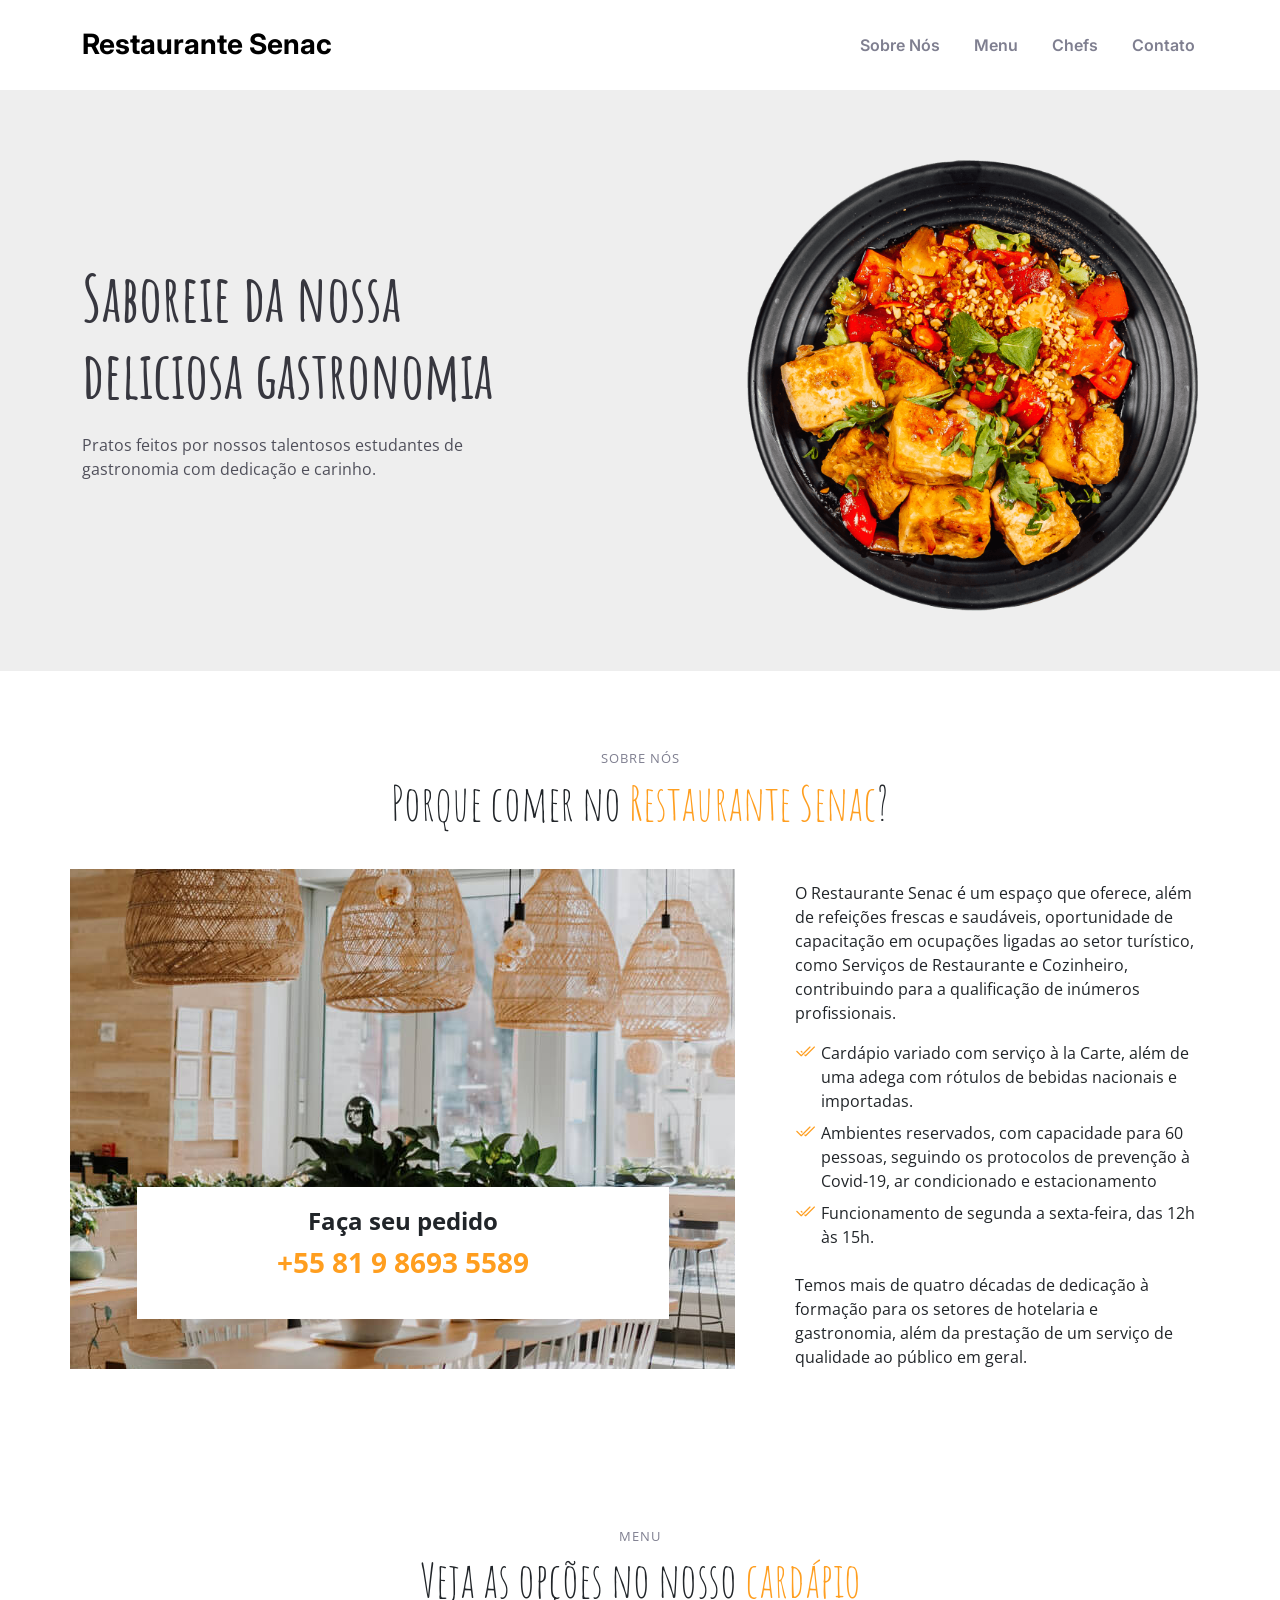
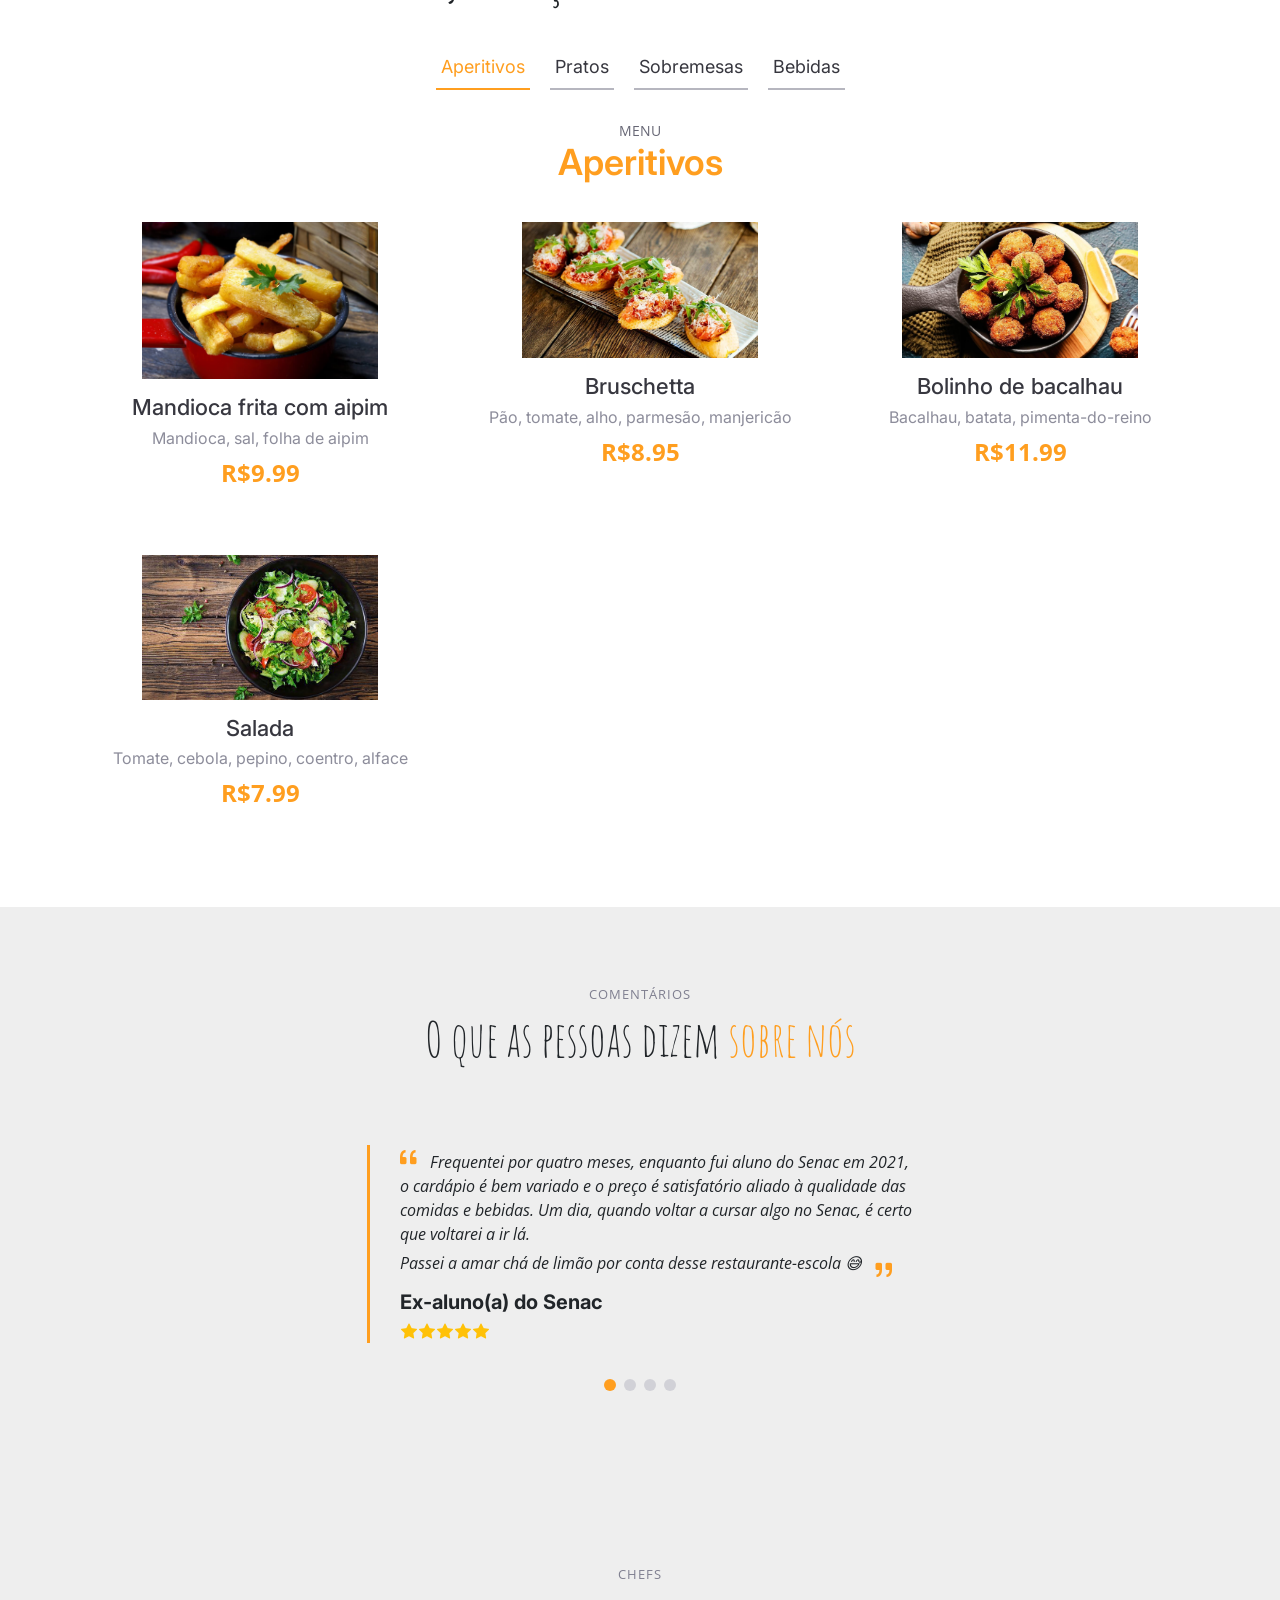
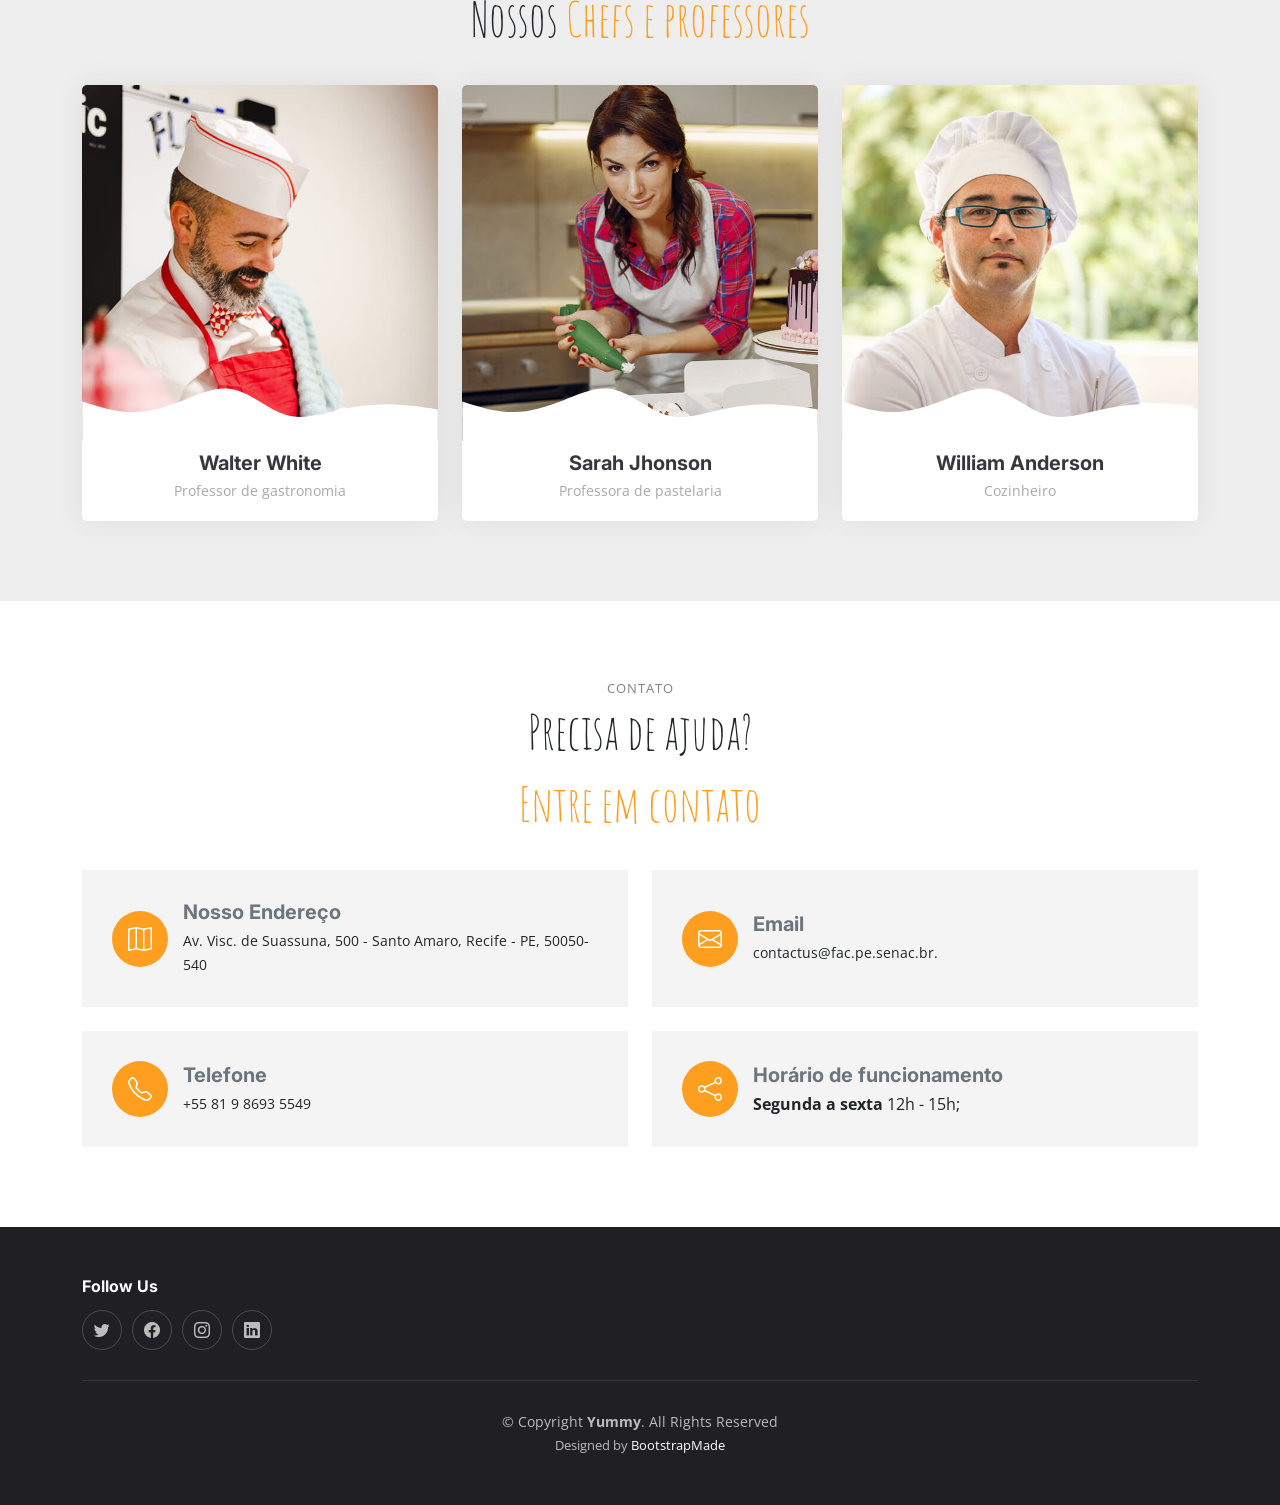
<file: index.html>
<!DOCTYPE html>
<html lang="pt-br">

<head>
  <meta charset="utf-8">
  <meta content="width=device-width, initial-scale=1.0" name="viewport">

  <title>Restaurante Senac</title>
  <meta content="" name="description">
  <meta content="" name="keywords">

  <!-- Favicons -->
  <link href="assets/img/favicon.png" rel="icon">
  <link href="assets/img/apple-touch-icon.png" rel="apple-touch-icon">

  <!-- Google Fonts -->
  <link rel="preconnect" href="https://fonts.googleapis.com">
  <link rel="preconnect" href="https://fonts.gstatic.com" crossorigin>
  <link href="https://fonts.googleapis.com/css2?family=Open+Sans:ital,wght@0,300;0,400;0,500;0,600;0,700;1,300;1,400;1,600;1,700&family=Amatic+SC:ital,wght@0,300;0,400;0,500;0,600;0,700;1,300;1,400;1,500;1,600;1,700&family=Inter:ital,wght@0,300;0,400;0,500;0,600;0,700;1,300;1,400;1,500;1,600;1,700&display=swap" rel="stylesheet">

  <!-- Vendor CSS Files -->
  <link href="assets/vendor/bootstrap/css/bootstrap.min.css" rel="stylesheet">
  <link href="assets/vendor/bootstrap-icons/bootstrap-icons.css" rel="stylesheet">
  <link href="assets/vendor/aos/aos.css" rel="stylesheet">
  <link href="assets/vendor/glightbox/css/glightbox.min.css" rel="stylesheet">
  <link href="assets/vendor/swiper/swiper-bundle.min.css" rel="stylesheet">

  <!-- Template Main CSS File -->
  <link href="assets/css/main.css" rel="stylesheet">

  <!-- =======================================================
  * Template Name: Yummy - v1.3.0
  * Template URL: https://bootstrapmade.com/yummy-bootstrap-restaurant-website-template/
  * Author: BootstrapMade.com
  * License: https://bootstrapmade.com/license/
  ======================================================== -->
</head>

<body>

  <!-- ======= Header ======= -->
  <header id="header" class="header fixed-top d-flex align-items-center">
    <div class="container d-flex align-items-center justify-content-between">

      <a href="index.html" class="logo d-flex align-items-center me-auto me-lg-0">
        <!-- Uncomment the line below if you also wish to use an image logo -->
        <!-- <img src="assets/img/logo.png" alt=""> -->
        <h1>Restaurante Senac</h1>
      </a>

      <nav id="navbar" class="navbar">
        <ul>
          <li><a href="#about">Sobre Nós</a></li>
          <li><a href="#menu">Menu</a></li>
          <li><a href="#chefs">Chefs</a></li>
          <li><a href="#contact">Contato</a></li>
        </ul>
      </nav><!-- .navbar -->

      <i class="mobile-nav-toggle mobile-nav-show bi bi-list"></i>
      <i class="mobile-nav-toggle mobile-nav-hide d-none bi bi-x"></i>

    </div>
  </header><!-- End Header -->

  <!-- ======= Hero Section ======= -->
  <section id="hero" class="hero d-flex align-items-center section-bg">
    <div class="container">
      <div class="row justify-content-between gy-5">
        <div class="col-lg-5 order-2 order-lg-1 d-flex flex-column justify-content-center align-items-center align-items-lg-start text-center text-lg-start">
          <h2 data-aos="fade-up">Saboreie da nossa<br>deliciosa gastronomia</h2>
          <p data-aos="fade-up" data-aos-delay="100">Pratos feitos por nossos talentosos estudantes de gastronomia com dedicação e carinho.</p>
        </div>
        <div class="col-lg-5 order-1 order-lg-2 text-center text-lg-start">
          <img src="assets/img/hero-img.png" class="img-fluid" alt="" data-aos="zoom-out" data-aos-delay="300">
        </div>
      </div>
    </div>
  </section><!-- End Hero Section -->

  <main id="main">

    <!-- ======= About Section ======= -->
    <section id="about" class="about">
      <div class="container" data-aos="fade-up">

        <div class="section-header">
          <h2>Sobre Nós</h2>
          <p>Porque comer no <span>Restaurante Senac</span>?</p>
        </div>

        <div class="row gy-4">
          <div class="col-lg-7 position-relative about-img" style="background-image: url(assets/img/about.jpg) ;" data-aos="fade-up" data-aos-delay="150">
            <div class="call-us position-absolute">
              <h4>Faça seu pedido</h4>
              <p>+55 81 9 8693 5589</p>
            </div>
          </div>
          <div class="col-lg-5 d-flex align-items-end" data-aos="fade-up" data-aos-delay="300">
            <div class="content ps-0 ps-lg-5">
              <p>
                O Restaurante Senac é um espaço que oferece, além de refeições frescas e saudáveis, oportunidade de capacitação em ocupações ligadas ao setor turístico, como Serviços de Restaurante e Cozinheiro, contribuindo para a qualificação de inúmeros profissionais.
              </p>
              <ul>
                <li><i class="bi bi-check2-all"></i> Cardápio variado com serviço à la Carte, além de uma adega com rótulos de bebidas nacionais e importadas.
              </li>
                <li><i class="bi bi-check2-all"></i>  Ambientes reservados, com capacidade para 60 pessoas, seguindo os protocolos de prevenção à Covid-19, ar condicionado e estacionamento </li>
                <li><i class="bi bi-check2-all"></i> Funcionamento de segunda a sexta-feira, das 12h às 15h.</li>
              </ul>
              <p>
                Temos mais de quatro décadas de dedicação à formação para os setores de hotelaria e gastronomia, além da prestação de um serviço de qualidade ao público em geral.
              </p>
            </div>
          </div>
        </div>

      </div>
    </section><!-- End About Section -->


        </div>

      </div>
    </section><!-- End Stats Counter Section -->

    <!-- ======= Menu Section ======= -->
    <section id="menu" class="menu">
      <div class="container" data-aos="fade-up">

        <div class="section-header">
          <h2>Menu</h2>
          <p>Veja as opções no nosso <span>cardápio</span></p>
        </div>

        <ul class="nav nav-tabs d-flex justify-content-center" data-aos="fade-up" data-aos-delay="200">

          <li class="nav-item">
            <a class="nav-link active show" data-bs-toggle="tab" data-bs-target="#menu-starters">
              <h4>Aperitivos</h4>
            </a>
          </li><!-- End tab nav item -->

          <li class="nav-item">
            <a class="nav-link" data-bs-toggle="tab" data-bs-target="#menu-breakfast">
              <h4>Pratos</h4>
            </a><!-- End tab nav item -->

          <li class="nav-item">
            <a class="nav-link" data-bs-toggle="tab" data-bs-target="#menu-lunch">
              <h4>Sobremesas</h4>
            </a>
          </li><!-- End tab nav item -->

          <li class="nav-item">
            <a class="nav-link" data-bs-toggle="tab" data-bs-target="#menu-dinner">
              <h4>Bebidas</h4>
            </a>
          </li><!-- End tab nav item -->

        </ul>

        <div class="tab-content" data-aos="fade-up" data-aos-delay="300">

          <div class="tab-pane fade active show" id="menu-starters">

            <div class="tab-header text-center">
              <p>Menu</p>
              <h3>Aperitivos</h3>
            </div>

            <div class="row gy-5">

              <div class="col-lg-4 menu-item">
                <a href="assets/img/menu/menu-item-1.png" class="glightbox"><img src="assets/img/menu/mandioca frita.jpg" class="menu-img img-fluid" alt=""></a>
                <h4>Mandioca frita com aipim</h4>
                <p class="ingredients">
                  Mandioca, sal, folha de aipim
                </p>
                <p class="price">
                  R$9.99
                </p>
              </div><!-- Menu Item -->

              <div class="col-lg-4 menu-item">
                <a href="assets/img/menu/bruschetta.jpg" class="glightbox"><img src="assets/img/menu/bruschetta.jpg" class="menu-img img-fluid" alt=""></a>
                <h4>Bruschetta</h4>
                <p class="ingredients">
                  Pão, tomate, alho, parmesão, manjericão
                </p>
                <p class="price">
                  R$8.95
                </p>
              </div><!-- Menu Item -->

              <div class="col-lg-4 menu-item">
                <a href="assets/img/menu/bolinho-bacalhau.jpg" class="glightbox"><img src="assets/img/menu/bolinho-bacalhau.jpg" class="menu-img img-fluid" alt=""></a>
                <h4>Bolinho de bacalhau</h4>
                <p class="ingredients">
                  Bacalhau, batata, pimenta-do-reino
                </p>
                <p class="price">
                  R$11.99
                </p>
              </div>

              <div class="col-lg-4 menu-item">
                <a href="assets/img/menu/salada.jpg" class="glightbox"><img src="assets/img/menu/salada.jpg" class="menu-img img-fluid" alt=""></a>
                <h4>Salada</h4>
                <p class="ingredients">
                  Tomate, cebola, pepino, coentro, alface
                </p>
                <p class="price">
                  R$7.99
                </p>
              </div>

            </div>
          </div><!-- End aperitivos Menu Content -->

          <div class="tab-pane fade" id="menu-breakfast">

            <div class="tab-header text-center">
              <p>Menu</p>
              <h3>Pratos</h3>
            </div>

            <div class="row gy-5">

              <div class="col-lg-4 menu-item">
                <a href="assets/img/menu/lasanha.jpg" class="glightbox"><img src="assets/img/menu/lasanha.jpg" class="menu-img img-fluid" alt=""></a>
                <h4>Lasanha</h4>
                <p class="ingredients">
                  Massa, frango, molho de tomate, queijo, molho branco
                </p>
                <p class="price">
                  R$15.95
                </p>
              </div><!-- Menu Item -->

              <div class="col-lg-4 menu-item">
                <a href="assets/img/menu/stogonoff.jpg" class="glightbox"><img src="assets/img/menu/stogonoff.jpg" class="menu-img img-fluid" alt=""></a>
                <h4>Strogonoff</h4>
                <p class="ingredients">
                  Arroz, batata palha, frango
                </p>
                <p class="price">
                  R$14.50
                </p>
              </div><!-- Menu Item -->

              <div class="col-lg-4 menu-item">
                <a href="assets/img/menu/espaguete.jpg" class="glightbox"><img src="assets/img/menu/espaguete.jpg" class="menu-img img-fluid" alt=""></a>
                <h4>Espaguete</h4>
                <p class="ingredients">
                  Macarrão, carne moída bovina, molho de tomate, manjericão
                </p>
                <p class="price">
                  R$8.95
                </p>
              </div>
            </div>
          </div><!-- End Pratos Menu Content -->

          <div class="tab-pane fade" id="menu-lunch">

            <div class="tab-header text-center">
              <p>Menu</p>
              <h3>Sobremesas</h3>
            </div>

            <div class="row gy-5">

              <div class="col-lg-4 menu-item">
                <a href="assets/img/menu/bolo.jpg" class="glightbox"><img src="assets/img/menu/bolo.jpg" class="menu-img img-fluid" alt=""></a>
                <h4>Bolo de chocolate</h4>
                <p class="ingredients">
                  Trigo, ovos, chocolate
                </p>
                <p class="price">
                  R$7.00
                </p>
              </div><!-- Menu Item -->

              <div class="col-lg-4 menu-item">
                <a href="assets/img/menu/pudim.jpg" class="glightbox"><img src="assets/img/menu/pudim.jpg" class="menu-img img-fluid" alt=""></a>
                <h4>Pudim</h4>
                <p class="ingredients">
                  Leite, leite condensado, ovos, acúcar
                </p>
                <p class="price">
                  R$8.00
                </p>
              </div><!-- Menu Item -->

              <div class="col-lg-4 menu-item">
                <a href="assets/img/menu/torta.jpg" class="glightbox"><img src="assets/img/menu/torta.jpg" class="menu-img img-fluid" alt=""></a>
                <h4>Torta de limão</h4>
                <p class="ingredients">
                  Trigo. leite, ovos, limão
                </p>
                <p class="price">
                  R$8.00
                </p>
              </div>

            </div>
          </div><!-- End sobremesas Menu Content -->

          <div class="tab-pane fade" id="menu-dinner">

            <div class="tab-header text-center">
              <p>Menu</p>
              <h3>Bebidas</h3>
            </div>

            <div class="row gy-5">

              <div class="col-lg-4 menu-item">
                <a href="assets/img/menu/cafe.jpg" class="glightbox"><img src="assets/img/menu/cafe.jpg" class="menu-img img-fluid" alt=""></a>
                <h4>Café</h4>
                <p class="ingredients">
                  Com ou sem leite
                </p>
                <p class="price">
                  R$3.00
                </p>
              </div><!-- Menu Item -->

              <div class="col-lg-4 menu-item">
                <a href="assets/img/menu/cha.jpg" class="glightbox"><img src="assets/img/menu/cha.jpg" class="menu-img img-fluid" alt=""></a>
                <h4>Chá</h4>
                <p class="ingredients">
                  Camomila, maçã e canela, hibisco e laranja
                </p>
                <p class="price">
                  R$3.00
                </p>
              </div><!-- Menu Item -->

              <div class="col-lg-4 menu-item">
                <a href="assets/img/menu/suco.jpg" class="glightbox"><img src="assets/img/menu/suco.jpg" class="menu-img img-fluid" alt=""></a>
                <h4>Suco</h4>
                <p class="ingredients">
                  Frutas diversas
                </p>
                <p class="price">
                  R$3.00
                </p>
              </div><!-- Menu Item -->

              <div class="col-lg-4 menu-item">
                <a href="assets/img/menu/refri.jpg" class="glightbox"><img src="assets/img/menu/refri.jpg" class="menu-img img-fluid" alt=""></a>
                <h4>Refrigerantes</h4>
                <p class="ingredients">
                  Marcas e sabores diversos
                </p>
                <p class="price">
                  R$4.00
                </p>
              </div><!-- Menu Item -->
            </div>
          </div><!-- End bebidas Menu Content -->

        </div>

      </div>
    </section><!-- End Menu Section -->

    <!-- ======= Testimonials Section ======= -->
    <section id="testimonials" class="testimonials section-bg">
      <div class="container" data-aos="fade-up">

        <div class="section-header">
          <h2>Comentários</h2>
          <p>O que as pessoas dizem <span>sobre nós</span></p>
        </div>

        <div class="slides-1 swiper" data-aos="fade-up" data-aos-delay="100">
          <div class="swiper-wrapper">

            <div class="swiper-slide">
              <div class="testimonial-item">
                <div class="row gy-4 justify-content-center">
                  <div class="col-lg-6">
                    <div class="testimonial-content">
                      <p>
                        <i class="bi bi-quote quote-icon-left"></i>
                        Frequentei por quatro meses, enquanto fui aluno do Senac em 2021, o cardápio é bem variado e o preço é satisfatório aliado à qualidade das comidas e bebidas. Um dia, quando voltar a cursar algo no Senac, é certo que voltarei a ir lá.
                        <br>
                        Passei a amar chá de limão por conta desse restaurante-escola 😅
                        <i class="bi bi-quote quote-icon-right"></i>
                      </p>
                      <h3>Ex-aluno(a) do Senac</h3>
                      <div class="stars">
                        <i class="bi bi-star-fill"></i><i class="bi bi-star-fill"></i><i class="bi bi-star-fill"></i><i class="bi bi-star-fill"></i><i class="bi bi-star-fill"></i>
                      </div>
                    </div>
                  </div>
                </div>
              </div>
            </div><!-- End testimonial item -->

            <div class="swiper-slide">
              <div class="testimonial-item">
                <div class="row gy-4 justify-content-center">
                  <div class="col-lg-6">
                    <div class="testimonial-content">
                      <p>
                        <i class="bi bi-quote quote-icon-left"></i>
                        Você pode ir somente pela qualidade da comida (e ficará emocionado em ver jovens aprendendo uma profissão) ou pode ir para ajudar os estudantes (e se deliciar com a qualidade da comida). Ou seja, vá!!! 
                        <i class="bi bi-quote quote-icon-right"></i>
                      </p>
                      <h3>Morador(a) da localidade</h3>
                      <div class="stars">
                        <i class="bi bi-star-fill"></i><i class="bi bi-star-fill"></i><i class="bi bi-star-fill"></i><i class="bi bi-star-fill"></i><i class="bi bi-star-fill"></i>
                      </div>
                    </div>
                  </div>
                </div>
              </div>
            </div><!-- End testimonial item -->

            <div class="swiper-slide">
              <div class="testimonial-item">
                <div class="row gy-4 justify-content-center">
                  <div class="col-lg-6">
                    <div class="testimonial-content">
                      <p>
                        <i class="bi bi-quote quote-icon-left"></i>
                        Visitar o Restaurante Escola é uma forma de incentivo aos estudantes. Senac é bem localizado, organizado e higienizado. Atendimento excelente por ser rápido e contar com colaboradores bastante atenciosos e simpáticos.
                        <i class="bi bi-quote quote-icon-right"></i>
                      </p>
                      <h3>Outro(a) morador(a) da localidade</h3>
                      <div class="stars">
                        <i class="bi bi-star-fill"></i><i class="bi bi-star-fill"></i><i class="bi bi-star-fill"></i><i class="bi bi-star-fill"></i><i class="bi bi-star-fill"></i>
                      </div>
                    </div>
                  </div>
                </div>
              </div>
            </div><!-- End testimonial item -->

            <div class="swiper-slide">
              <div class="testimonial-item">
                <div class="row gy-4 justify-content-center">
                  <div class="col-lg-6">
                    <div class="testimonial-content">
                      <p>
                        <i class="bi bi-quote quote-icon-left"></i>
                        Verdadeiro Paraíso dos sabores, ambiente requintado e de um execelente atendimento,os aprendizes aqui se tornam mestres,os chefs professores possuem  um jornada  tanto acadêmico quanto mercadológica.
                        <i class="bi bi-quote quote-icon-right"></i>
                      </p>
                      <h3>Membro do copo docente do Senac</h3>
                      <div class="stars">
                        <i class="bi bi-star-fill"></i><i class="bi bi-star-fill"></i><i class="bi bi-star-fill"></i><i class="bi bi-star-fill"></i><i class="bi bi-star-fill"></i>
                      </div>
                    </div>
                  </div>
                </div>
              </div>
            </div><!-- End comentários item -->

          </div>
          <div class="swiper-pagination"></div>
        </div>

      </div>
    </section><!-- End Testimonials Section -->

    
    <!-- ======= Chefs Section ======= -->
    <section id="chefs" class="chefs section-bg">
      <div class="container" data-aos="fade-up">

        <div class="section-header">
          <h2>Chefs</h2>
          <p>Nossos <span>Chefs e professores</span></p>
        </div>

        <div class="row gy-4">

          <div class="col-lg-4 col-md-6 d-flex align-items-stretch" data-aos="fade-up" data-aos-delay="100">
            <div class="chef-member">
              <div class="member-img">
                <img src="assets/img/chefs/chefs-1.jpg" class="img-fluid" alt="">
                <div class="social">
                  <a href=""><i class="bi bi-twitter"></i></a>
                  <a href=""><i class="bi bi-facebook"></i></a>
                  <a href=""><i class="bi bi-instagram"></i></a>
                  <a href=""><i class="bi bi-linkedin"></i></a>
                </div>
              </div>
              <div class="member-info">
                <h4>Walter White</h4>
                <span>Professor de gastronomia</span>
              </div>
            </div>
          </div><!-- End Chefs Member -->

          <div class="col-lg-4 col-md-6 d-flex align-items-stretch" data-aos="fade-up" data-aos-delay="200">
            <div class="chef-member">
              <div class="member-img">
                <img src="assets/img/chefs/chefs-2.jpg" class="img-fluid" alt="">
                <div class="social">
                  <a href=""><i class="bi bi-twitter"></i></a>
                  <a href=""><i class="bi bi-facebook"></i></a>
                  <a href=""><i class="bi bi-instagram"></i></a>
                  <a href=""><i class="bi bi-linkedin"></i></a>
                </div>
              </div>
              <div class="member-info">
                <h4>Sarah Jhonson</h4>
                <span>Professora de pastelaria</span>
              </div>
            </div>
          </div><!-- End Chefs Member -->

          <div class="col-lg-4 col-md-6 d-flex align-items-stretch" data-aos="fade-up" data-aos-delay="300">
            <div class="chef-member">
              <div class="member-img">
                <img src="assets/img/chefs/chefs-3.jpg" class="img-fluid" alt="">
                <div class="social">
                  <a href=""><i class="bi bi-twitter"></i></a>
                  <a href=""><i class="bi bi-facebook"></i></a>
                  <a href=""><i class="bi bi-instagram"></i></a>
                  <a href=""><i class="bi bi-linkedin"></i></a>
                </div>
              </div>
              <div class="member-info">
                <h4>William Anderson</h4>
                <span>Cozinheiro</span>
              </div>
            </div>
          </div><!-- End Chefs Member -->

        </div>

      </div>
    </section><!-- End Chefs Section -->

    
    <!-- ======= Contact Section ======= -->
    <section id="contact" class="contact">
      <div class="container" data-aos="fade-up">

        <div class="section-header">
          <h2>Contato</h2>
          <p>Precisa de ajuda? <br><span>Entre em contato</span></p>
        </div>

        <div class="row gy-4">

          <div class="col-md-6">
            <div class="info-item  d-flex align-items-center">
              <i class="icon bi bi-map flex-shrink-0"></i>
              <div>
                <h3>Nosso Endereço</h3>
                <p>Av. Visc. de Suassuna, 500 - Santo Amaro, Recife - PE, 50050-540</p>
              </div>
            </div>
          </div><!-- End Info Item -->

          <div class="col-md-6">
            <div class="info-item d-flex align-items-center">
              <i class="icon bi bi-envelope flex-shrink-0"></i>
              <div>
                <h3>Email</h3>
                <p>contactus@fac.pe.senac.br.</p>
              </div>
            </div>
          </div><!-- End Info Item -->

          <div class="col-md-6">
            <div class="info-item  d-flex align-items-center">
              <i class="icon bi bi-telephone flex-shrink-0"></i>
              <div>
                <h3>Telefone</h3>
                <p>+55 81 9 8693 5549</p>
              </div>
            </div>
          </div><!-- End Info Item -->

          <div class="col-md-6">
            <div class="info-item  d-flex align-items-center">
              <i class="icon bi bi-share flex-shrink-0"></i>
              <div>
                <h3>Horário de funcionamento</h3>
                <div><strong>Segunda a sexta</strong> 12h - 15h;
                </div>
              </div>
            </div>
          </div><!-- End Info Item -->

        </div>
      </div>
    </section><!-- End Contact Section -->

  </main><!-- End #main -->

  <!-- ======= Footer ======= -->
  <footer id="footer" class="footer">

    <div class="container">
      <div class="row gy-3">

        <div class="col-lg-3 col-md-6 footer-links">
          <h4>Follow Us</h4>
          <div class="social-links d-flex">
            <a href="#" class="twitter"><i class="bi bi-twitter"></i></a>
            <a href="#" class="facebook"><i class="bi bi-facebook"></i></a>
            <a href="#" class="instagram"><i class="bi bi-instagram"></i></a>
            <a href="#" class="linkedin"><i class="bi bi-linkedin"></i></a>
          </div>
        </div>

      </div>
    </div>

    <div class="container">
      <div class="copyright">
        &copy; Copyright <strong><span>Yummy</span></strong>. All Rights Reserved
      </div>
      <div class="credits">
        <!-- All the links in the footer should remain intact. -->
        <!-- You can delete the links only if you purchased the pro version. -->
        <!-- Licensing information: https://bootstrapmade.com/license/ -->
        <!-- Purchase the pro version with working PHP/AJAX contact form: https://bootstrapmade.com/yummy-bootstrap-restaurant-website-template/ -->
        Designed by <a href="https://bootstrapmade.com/">BootstrapMade</a>
      </div>
    </div>

  </footer><!-- End Footer -->
  <!-- End Footer -->

  <a href="#" class="scroll-top d-flex align-items-center justify-content-center"><i class="bi bi-arrow-up-short"></i></a>

  <div id="preloader"></div>

  <!-- Vendor JS Files -->
  <script src="assets/vendor/bootstrap/js/bootstrap.bundle.min.js"></script>
  <script src="assets/vendor/aos/aos.js"></script>
  <script src="assets/vendor/glightbox/js/glightbox.min.js"></script>
  <script src="assets/vendor/purecounter/purecounter_vanilla.js"></script>
  <script src="assets/vendor/swiper/swiper-bundle.min.js"></script>
  <script src="assets/vendor/php-email-form/validate.js"></script>

  <!-- Template Main JS File -->
  <script src="assets/js/main.js"></script>

</body>

</html>
</file>
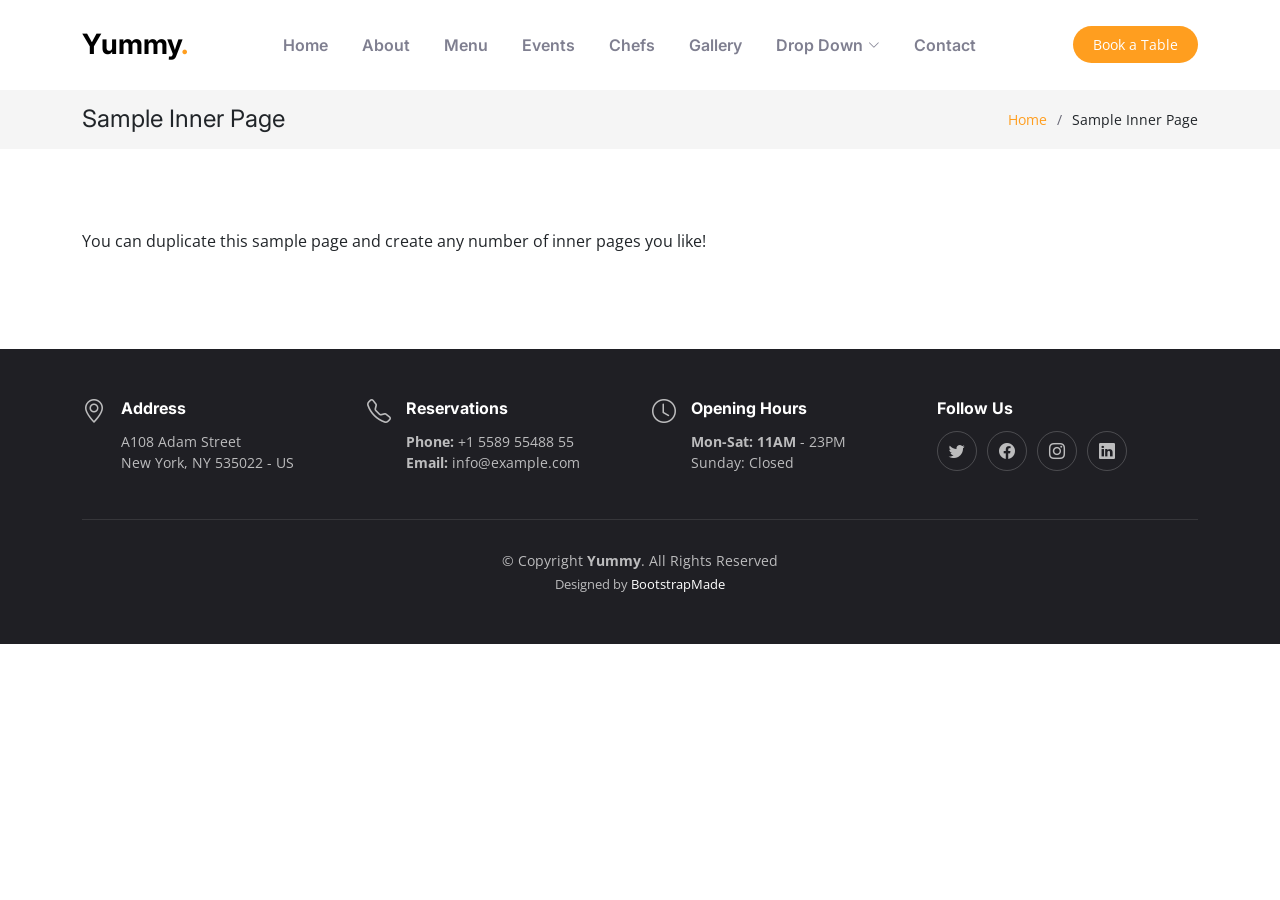
<file: sample-inner-page.html>
<!DOCTYPE html>
<html lang="en">

<head>
  <meta charset="utf-8">
  <meta content="width=device-width, initial-scale=1.0" name="viewport">

  <title>Senac Cafeteria </title>
  <meta content="" name="description">
  <meta content="" name="keywords">

  <!-- Favicons -->
  <link href="assets/img/favicon.png" rel="icon">
  <link href="assets/img/apple-touch-icon.png" rel="apple-touch-icon">

  <!-- Google Fonts -->
  <link rel="preconnect" href="https://fonts.googleapis.com">
  <link rel="preconnect" href="https://fonts.gstatic.com" crossorigin>
  <link href="https://fonts.googleapis.com/css2?family=Open+Sans:ital,wght@0,300;0,400;0,500;0,600;0,700;1,300;1,400;1,600;1,700&family=Amatic+SC:ital,wght@0,300;0,400;0,500;0,600;0,700;1,300;1,400;1,500;1,600;1,700&family=Inter:ital,wght@0,300;0,400;0,500;0,600;0,700;1,300;1,400;1,500;1,600;1,700&display=swap" rel="stylesheet">

  <!-- Vendor CSS Files -->
  <link href="assets/vendor/bootstrap/css/bootstrap.min.css" rel="stylesheet">
  <link href="assets/vendor/bootstrap-icons/bootstrap-icons.css" rel="stylesheet">
  <link href="assets/vendor/aos/aos.css" rel="stylesheet">
  <link href="assets/vendor/glightbox/css/glightbox.min.css" rel="stylesheet">
  <link href="assets/vendor/swiper/swiper-bundle.min.css" rel="stylesheet">

  <!-- Template Main CSS File -->
  <link href="assets/css/main.css" rel="stylesheet">

  <!-- =======================================================
  * Template Name: Yummy - v1.3.0
  * Template URL: https://bootstrapmade.com/yummy-bootstrap-restaurant-website-template/
  * Author: BootstrapMade.com
  * License: https://bootstrapmade.com/license/
  ======================================================== -->
</head>

<body>

  <!-- ======= Header ======= -->
  <header id="header" class="header fixed-top d-flex align-items-center">
    <div class="container d-flex align-items-center justify-content-between">

      <a href="index.html" class="logo d-flex align-items-center me-auto me-lg-0">
        <!-- Uncomment the line below if you also wish to use an image logo -->
        <!-- <img src="assets/img/logo.png" alt=""> -->
        <h1>Yummy<span>.</span></h1>
      </a>

      <nav id="navbar" class="navbar">
        <ul>
          <li><a href="#hero">Home</a></li>
          <li><a href="#about">About</a></li>
          <li><a href="#menu">Menu</a></li>
          <li><a href="#events">Events</a></li>
          <li><a href="#chefs">Chefs</a></li>
          <li><a href="#gallery">Gallery</a></li>
          <li class="dropdown"><a href="#"><span>Drop Down</span> <i class="bi bi-chevron-down dropdown-indicator"></i></a>
            <ul>
              <li><a href="#">Drop Down 1</a></li>
              <li class="dropdown"><a href="#"><span>Deep Drop Down</span> <i class="bi bi-chevron-down dropdown-indicator"></i></a>
                <ul>
                  <li><a href="#">Deep Drop Down 1</a></li>
                  <li><a href="#">Deep Drop Down 2</a></li>
                  <li><a href="#">Deep Drop Down 3</a></li>
                  <li><a href="#">Deep Drop Down 4</a></li>
                  <li><a href="#">Deep Drop Down 5</a></li>
                </ul>
              </li>
              <li><a href="#">Drop Down 2</a></li>
              <li><a href="#">Drop Down 3</a></li>
              <li><a href="#">Drop Down 4</a></li>
            </ul>
          </li>
          <li><a href="#contact">Contact</a></li>
        </ul>
      </nav><!-- .navbar -->

      <a class="btn-book-a-table" href="#book-a-table">Book a Table</a>
      <i class="mobile-nav-toggle mobile-nav-show bi bi-list"></i>
      <i class="mobile-nav-toggle mobile-nav-hide d-none bi bi-x"></i>

    </div>
  </header><!-- End Header -->

  <main id="main">

    <!-- ======= Breadcrumbs ======= -->
    <div class="breadcrumbs">
      <div class="container">

        <div class="d-flex justify-content-between align-items-center">
          <h2>Sample Inner Page</h2>
          <ol>
            <li><a href="index.html">Home</a></li>
            <li>Sample Inner Page</li>
          </ol>
        </div>

      </div>
    </div><!-- End Breadcrumbs -->

    <section class="sample-page">
      <div class="container" data-aos="fade-up">

        <p>
          You can duplicate this sample page and create any number of inner pages you like!
        </p>

      </div>
    </section>

  </main><!-- End #main -->

  <!-- ======= Footer ======= -->
  <footer id="footer" class="footer">

    <div class="container">
      <div class="row gy-3">
        <div class="col-lg-3 col-md-6 d-flex">
          <i class="bi bi-geo-alt icon"></i>
          <div>
            <h4>Address</h4>
            <p>
              A108 Adam Street <br>
              New York, NY 535022 - US<br>
            </p>
          </div>

        </div>

        <div class="col-lg-3 col-md-6 footer-links d-flex">
          <i class="bi bi-telephone icon"></i>
          <div>
            <h4>Reservations</h4>
            <p>
              <strong>Phone:</strong> +1 5589 55488 55<br>
              <strong>Email:</strong> info@example.com<br>
            </p>
          </div>
        </div>

        <div class="col-lg-3 col-md-6 footer-links d-flex">
          <i class="bi bi-clock icon"></i>
          <div>
            <h4>Opening Hours</h4>
            <p>
              <strong>Mon-Sat: 11AM</strong> - 23PM<br>
              Sunday: Closed
            </p>
          </div>
        </div>

        <div class="col-lg-3 col-md-6 footer-links">
          <h4>Follow Us</h4>
          <div class="social-links d-flex">
            <a href="#" class="twitter"><i class="bi bi-twitter"></i></a>
            <a href="#" class="facebook"><i class="bi bi-facebook"></i></a>
            <a href="#" class="instagram"><i class="bi bi-instagram"></i></a>
            <a href="#" class="linkedin"><i class="bi bi-linkedin"></i></a>
          </div>
        </div>

      </div>
    </div>

    <div class="container">
      <div class="copyright">
        &copy; Copyright <strong><span>Yummy</span></strong>. All Rights Reserved
      </div>
      <div class="credits">
        <!-- All the links in the footer should remain intact. -->
        <!-- You can delete the links only if you purchased the pro version. -->
        <!-- Licensing information: https://bootstrapmade.com/license/ -->
        <!-- Purchase the pro version with working PHP/AJAX contact form: https://bootstrapmade.com/yummy-bootstrap-restaurant-website-template/ -->
        Designed by <a href="https://bootstrapmade.com/">BootstrapMade</a>
      </div>
    </div>

  </footer><!-- End Footer -->
  <!-- End Footer -->

  <a href="#" class="scroll-top d-flex align-items-center justify-content-center"><i class="bi bi-arrow-up-short"></i></a>

  <div id="preloader"></div>

  <!-- Vendor JS Files -->
  <script src="assets/vendor/bootstrap/js/bootstrap.bundle.min.js"></script>
  <script src="assets/vendor/aos/aos.js"></script>
  <script src="assets/vendor/glightbox/js/glightbox.min.js"></script>
  <script src="assets/vendor/purecounter/purecounter_vanilla.js"></script>
  <script src="assets/vendor/swiper/swiper-bundle.min.js"></script>
  <script src="assets/vendor/php-email-form/validate.js"></script>

  <!-- Template Main JS File -->
  <script src="assets/js/main.js"></script>

</body>

</html>
</file>
<file: assets/css/main.css>
/**
* Template Name: Yummy - v1.3.0
* Template URL: https://bootstrapmade.com/yummy-bootstrap-restaurant-website-template/
* Author: BootstrapMade.com
* License: https://bootstrapmade.com/license/
*/

/*--------------------------------------------------------------
# Set main reusable colors and fonts using CSS variables
# Learn more about CSS variables at https://developer.mozilla.org/en-US/docs/Web/CSS/Using_CSS_custom_properties
--------------------------------------------------------------*/
/* Fonts */
:root {
  --font-default: "Open Sans", system-ui, -apple-system, "Segoe UI", Roboto, "Helvetica Neue", Arial, "Noto Sans", "Liberation Sans", sans-serif, "Apple Color Emoji", "Segoe UI Emoji", "Segoe UI Symbol", "Noto Color Emoji";
  --font-primary: "Amatic SC", sans-serif;
  --font-secondary: "Inter", sans-serif;
}

/* Colors */
:root {
  --color-default: #212529;
  --color-primary: #ff9e1f;
  --color-secondary: #37373f;
}

/* Smooth scroll behavior */
:root {
  scroll-behavior: smooth;
}

/*--------------------------------------------------------------
# General
--------------------------------------------------------------*/
body {
  font-family: var(--font-default);
  color: var(--color-default);
}

a {
  color: var(--color-primary);
  text-decoration: none;
}

a:hover {
  color: #ff9e1f;
  text-decoration: none;
}

h1,
h2,
h3,
h4,
h5,
h6 {
  font-family: var(--font-secondary);
}

/*--------------------------------------------------------------
# Sections & Section Header
--------------------------------------------------------------*/
section {
  overflow: hidden;
  padding: 80px 0;
}

.section-bg {
  background-color: #eee;
}

.section-header {
  text-align: center;
  padding-bottom: 30px;
}

.section-header h2 {
  font-size: 13px;
  letter-spacing: 1px;
  font-weight: 400;
  margin: 0;
  padding: 0;
  color: #7f7f90;
  text-transform: uppercase;
  font-family: var(--font-default);
}

.section-header p {
  margin: 0;
  font-size: 48px;
  font-weight: 400;
  font-family: var(--font-primary);
}

.section-header p span {
  color: var(--color-primary);
}

/*--------------------------------------------------------------
# Breadcrumbs
--------------------------------------------------------------*/
.breadcrumbs {
  padding: 15px 0;
  background: rgba(55, 55, 63, 0.05);
  margin-top: 90px;
}

@media (max-width: 575px) {
  .breadcrumbs {
    margin-top: 70px;
  }
}

.breadcrumbs h2 {
  font-size: 24px;
  font-weight: 400;
  margin: 0;
}

.breadcrumbs ol {
  display: flex;
  flex-wrap: wrap;
  list-style: none;
  padding: 0;
  margin: 0;
  font-size: 14px;
}

.breadcrumbs ol li+li {
  padding-left: 10px;
}

.breadcrumbs ol li+li::before {
  display: inline-block;
  padding-right: 10px;
  color: #676775;
  content: "/";
}

@media (max-width: 992px) {
  .breadcrumbs .d-flex {
    display: block !important;
  }

  .breadcrumbs h2 {
    margin-bottom: 10px;
  }

  .breadcrumbs ol {
    display: block;
  }

  .breadcrumbs ol li {
    display: inline-block;
  }
}

/*--------------------------------------------------------------
# Scroll top button
--------------------------------------------------------------*/
.scroll-top {
  position: fixed;
  visibility: hidden;
  opacity: 0;
  right: 15px;
  bottom: 15px;
  z-index: 99999;
  background: var(--color-primary);
  width: 44px;
  height: 44px;
  border-radius: 50px;
  transition: all 0.4s;
}

.scroll-top i {
  font-size: 24px;
  color: #fff;
  line-height: 0;
}

.scroll-top:hover {
  background: #ff9e1f;
  color: #fff;
}

.scroll-top.active {
  visibility: visible;
  opacity: 1;
}

/*--------------------------------------------------------------
# Preloader
--------------------------------------------------------------*/
#preloader {
  position: fixed;
  inset: 0;
  z-index: 9999;
  overflow: hidden;
  background: #fff;
  transition: all 0.6s ease-out;
  width: 100%;
  height: 100vh;
}

#preloader:before,
#preloader:after {
  content: "";
  position: absolute;
  border: 4px solid var(--color-primary);
  border-radius: 50%;
  -webkit-animation: animate-preloader 2s cubic-bezier(0, 0.2, 0.8, 1) infinite;
  animation: animate-preloader 2s cubic-bezier(0, 0.2, 0.8, 1) infinite;
}

#preloader:after {
  -webkit-animation-delay: -0.5s;
  animation-delay: -0.5s;
}

@-webkit-keyframes animate-preloader {
  0% {
    width: 10px;
    height: 10px;
    top: calc(50% - 5px);
    left: calc(50% - 5px);
    opacity: 1;
  }

  100% {
    width: 72px;
    height: 72px;
    top: calc(50% - 36px);
    left: calc(50% - 36px);
    opacity: 0;
  }
}

@keyframes animate-preloader {
  0% {
    width: 10px;
    height: 10px;
    top: calc(50% - 5px);
    left: calc(50% - 5px);
    opacity: 1;
  }

  100% {
    width: 72px;
    height: 72px;
    top: calc(50% - 36px);
    left: calc(50% - 36px);
    opacity: 0;
  }
}

/*--------------------------------------------------------------
# Disable aos animation delay on mobile devices
--------------------------------------------------------------*/
@media screen and (max-width: 768px) {
  [data-aos-delay] {
    transition-delay: 0 !important;
  }
}

/*--------------------------------------------------------------
# Header
--------------------------------------------------------------*/
.header {
  background: #fff;
  transition: all 0.5s;
  z-index: 997;
  height: 90px;
  border-bottom: 1px solid #fff;
}

@media (max-width: 575px) {
  .header {
    height: 70px;
  }
}

.header.sticked {
  border-color: #fff;
  border-color: #eee;
}

.header .logo img {
  max-height: 40px;
  margin-right: 6px;
}

.header .logo h1 {
  font-size: 28px;
  font-weight: 700;
  color: #000;
  margin: 0;
  font-family: var(--font-secondary);
}

.header .logo h1 span {
  color: var(--color-primary);
}

.header .btn-book-a-table,
.header .btn-book-a-table:focus {
  font-size: 14px;
  color: #fff;
  background: var(--color-primary);
  padding: 8px 20px;
  margin-left: 30px;
  border-radius: 50px;
  transition: 0.3s;
}

.header .btn-book-a-table:hover,
.header .btn-book-a-table:focus:hover {
  color: #fff;
  background: #ff9e1f;
}

section {
  scroll-margin-top: 90px;
}

/*--------------------------------------------------------------
# Desktop Navigation
--------------------------------------------------------------*/
@media (min-width: 1280px) {
  .navbar {
    padding: 0;
  }

  .navbar ul {
    margin: 0;
    padding: 0;
    display: flex;
    list-style: none;
    align-items: center;
  }

  .navbar li {
    position: relative;
  }

  .navbar>ul>li {
    white-space: nowrap;
    padding: 10px 0 10px 28px;
  }

  .navbar a,
  .navbar a:focus {
    display: flex;
    align-items: center;
    justify-content: space-between;
    padding: 0 3px;
    font-family: var(--font-secondary);
    font-size: 16px;
    font-weight: 600;
    color: #7f7f90;
    white-space: nowrap;
    transition: 0.3s;
    position: relative;
  }

  .navbar a i,
  .navbar a:focus i {
    font-size: 12px;
    line-height: 0;
    margin-left: 5px;
  }

  .navbar>ul>li>a:before {
    content: "";
    position: absolute;
    width: 100%;
    height: 2px;
    bottom: -6px;
    left: 0;
    background-color: var(--color-primary);
    visibility: hidden;
    width: 0px;
    transition: all 0.3s ease-in-out 0s;
  }

  .navbar a:hover:before,
  .navbar li:hover>a:before,
  .navbar .active:before {
    visibility: visible;
    width: 100%;
  }

  .navbar a:hover,
  .navbar .active,
  .navbar .active:focus,
  .navbar li:hover>a {
    color: #000;
  }

  .navbar .dropdown ul {
    display: block;
    position: absolute;
    left: 28px;
    top: calc(100% + 30px);
    margin: 0;
    padding: 10px 0;
    z-index: 99;
    opacity: 0;
    visibility: hidden;
    background: #fff;
    box-shadow: 0px 0px 30px rgba(127, 137, 161, 0.25);
    transition: 0.3s;
    border-radius: 4px;
  }

  .navbar .dropdown ul li {
    min-width: 200px;
  }

  .navbar .dropdown ul a {
    padding: 10px 20px;
    font-size: 15px;
    text-transform: none;
    font-weight: 600;
  }

  .navbar .dropdown ul a i {
    font-size: 12px;
  }

  .navbar .dropdown ul a:hover,
  .navbar .dropdown ul .active:hover,
  .navbar .dropdown ul li:hover>a {
    color: var(--color-primary);
  }

  .navbar .dropdown:hover>ul {
    opacity: 1;
    top: 100%;
    visibility: visible;
  }

  .navbar .dropdown .dropdown ul {
    top: 0;
    left: calc(100% - 30px);
    visibility: hidden;
  }

  .navbar .dropdown .dropdown:hover>ul {
    opacity: 1;
    top: 0;
    left: 100%;
    visibility: visible;
  }
}

@media (min-width: 1280px) and (max-width: 1366px) {
  .navbar .dropdown .dropdown ul {
    left: -90%;
  }

  .navbar .dropdown .dropdown:hover>ul {
    left: -100%;
  }
}

@media (min-width: 1280px) {

  .mobile-nav-show,
  .mobile-nav-hide {
    display: none;
  }
}

/*--------------------------------------------------------------
# Mobile Navigation
--------------------------------------------------------------*/
@media (max-width: 1279px) {
  .navbar {
    position: fixed;
    top: 0;
    right: -100%;
    width: 100%;
    max-width: 400px;
    border-left: 1px solid #666;
    bottom: 0;
    transition: 0.3s;
    z-index: 9997;
  }

  .navbar ul {
    position: absolute;
    inset: 0;
    padding: 50px 0 10px 0;
    margin: 0;
    background: rgba(255, 255, 255, 0.9);
    overflow-y: auto;
    transition: 0.3s;
    z-index: 9998;
  }

  .navbar a,
  .navbar a:focus {
    display: flex;
    align-items: center;
    justify-content: space-between;
    padding: 10px 20px;
    font-family: var(--font-secondary);
    border-bottom: 2px solid rgba(255, 255, 255, 0.8);
    font-size: 16px;
    font-weight: 600;
    color: #7f7f90;
    white-space: nowrap;
    transition: 0.3s;
  }

  .navbar a i,
  .navbar a:focus i {
    font-size: 12px;
    line-height: 0;
    margin-left: 5px;
  }

  .navbar a:hover,
  .navbar li:hover>a {
    color: #000;
  }

  .navbar .active,
  .navbar .active:focus {
    color: #000;
    border-color: var(--color-primary);
  }

  .navbar .dropdown ul,
  .navbar .dropdown .dropdown ul {
    position: static;
    display: none;
    padding: 10px 0;
    margin: 10px 20px;
    transition: all 0.5s ease-in-out;
    border: 1px solid #eee;
  }

  .navbar .dropdown>.dropdown-active,
  .navbar .dropdown .dropdown>.dropdown-active {
    display: block;
  }

  .mobile-nav-show {
    color: var(--color-secondary);
    font-size: 28px;
    cursor: pointer;
    line-height: 0;
    transition: 0.5s;
    z-index: 9999;
    margin: 0 10px 0 20px;
  }

  .mobile-nav-hide {
    color: var(--color-secondary);
    font-size: 32px;
    cursor: pointer;
    line-height: 0;
    transition: 0.5s;
    position: fixed;
    right: 20px;
    top: 20px;
    z-index: 9999;
  }

  .mobile-nav-active {
    overflow: hidden;
  }

  .mobile-nav-active .navbar {
    right: 0;
  }

  .mobile-nav-active .navbar:before {
    content: "";
    position: fixed;
    inset: 0;
    background: rgba(255, 255, 255, 0.8);
    z-index: 9996;
  }
}

/*--------------------------------------------------------------
# About Section
--------------------------------------------------------------*/
.about .about-img {
  min-height: 500px;
}

.about h3 {
  font-weight: 700;
  font-size: 36px;
  margin-bottom: 30px;
  font-family: var(--font-secondary);
}

.about .call-us {
  left: 10%;
  right: 10%;
  bottom: 10%;
  background-color: #fff;
  box-shadow: 0px 2px 25px rgba(0, 0, 0, 0.08);
  padding: 20px;
  text-align: center;
}

.about .call-us h4 {
  font-size: 24px;
  font-weight: 700;
  margin-bottom: 5px;
  font-family: var(--font-default);
}

.about .call-us p {
  font-size: 28px;
  font-weight: 700;
  color: var(--color-primary);
}

.about .content ul {
  list-style: none;
  padding: 0;
}

.about .content ul li {
  padding: 0 0 8px 26px;
  position: relative;
}

.about .content ul i {
  position: absolute;
  font-size: 20px;
  left: 0;
  top: -3px;
  color: var(--color-primary);
}

.about .content p:last-child {
  margin-bottom: 0;
}

.about .play-btn {
  width: 94px;
  height: 94px;
  background: radial-gradient(var(--color-primary) 50%, rgba(206, 18, 18, 0.4) 52%);
  border-radius: 50%;
  display: block;
  position: absolute;
  left: calc(50% - 47px);
  top: calc(50% - 47px);
  overflow: hidden;
}

.about .play-btn:before {
  content: "";
  position: absolute;
  width: 120px;
  height: 120px;
  -webkit-animation-delay: 0s;
  animation-delay: 0s;
  -webkit-animation: pulsate-btn 2s;
  animation: pulsate-btn 2s;
  -webkit-animation-direction: forwards;
  animation-direction: forwards;
  -webkit-animation-iteration-count: infinite;
  animation-iteration-count: infinite;
  -webkit-animation-timing-function: steps;
  animation-timing-function: steps;
  opacity: 1;
  border-radius: 50%;
  border: 5px solid #ff9e1f;
  top: -15%;
  left: -15%;
  background: rgba(198, 16, 0, 0);
}

.about .play-btn:after {
  content: "";
  position: absolute;
  left: 50%;
  top: 50%;
  transform: translateX(-40%) translateY(-50%);
  width: 0;
  height: 0;
  border-top: 10px solid transparent;
  border-bottom: 10px solid transparent;
  border-left: 15px solid #fff;
  z-index: 100;
  transition: all 400ms cubic-bezier(0.55, 0.055, 0.675, 0.19);
}

.about .play-btn:hover:before {
  content: "";
  position: absolute;
  left: 50%;
  top: 50%;
  transform: translateX(-40%) translateY(-50%);
  width: 0;
  height: 0;
  border: none;
  border-top: 10px solid transparent;
  border-bottom: 10px solid transparent;
  border-left: 15px solid #fff;
  z-index: 200;
  -webkit-animation: none;
  animation: none;
  border-radius: 0;
}

.about .play-btn:hover:after {
  border-left: 15px solid var(--color-primary);
  transform: scale(20);
}

@-webkit-keyframes pulsate-btn {
  0% {
    transform: scale(0.6, 0.6);
    opacity: 1;
  }

  100% {
    transform: scale(1, 1);
    opacity: 0;
  }
}

@keyframes pulsate-btn {
  0% {
    transform: scale(0.6, 0.6);
    opacity: 1;
  }

  100% {
    transform: scale(1, 1);
    opacity: 0;
  }
}

/*--------------------------------------------------------------
# Why Us Section
--------------------------------------------------------------*/
.why-us .why-box {
  padding: 30px;
  background: var(--color-primary);
  color: #fff;
}

.why-us .why-box h3 {
  font-weight: 700;
  font-size: 34px;
  margin-bottom: 30px;
}

.why-us .why-box p {
  margin-bottom: 30px;
}

.why-us .why-box .more-btn {
  display: inline-block;
  background: rgba(255, 255, 255, 0.3);
  padding: 6px 30px 8px 30px;
  color: #fff;
  border-radius: 50px;
  transition: all ease-in-out 0.4s;
}

.why-us .why-box .more-btn i {
  font-size: 14px;
}

.why-us .why-box .more-btn:hover {
  color: var(--color-primary);
  background: #fff;
}

.why-us .icon-box {
  text-align: center;
  background: #fff;
  padding: 40px 30px;
  width: 100%;
  height: 100%;
  border: 1px solid rgba(55, 55, 63, 0.1);
  transition: 0.3s;
}

.why-us .icon-box i {
  color: var(--color-primary);
  margin-bottom: 30px;
  font-size: 32px;
  margin-bottom: 30px;
  background: rgba(206, 18, 18, 0.1);
  border-radius: 50px;
  display: flex;
  align-items: center;
  justify-content: center;
  width: 64px;
  height: 64px;
}

.why-us .icon-box h4 {
  font-size: 20px;
  font-weight: 400;
  margin: 0 0 30px 0;
  font-family: var(--font-secondary);
}

.why-us .icon-box p {
  font-size: 15px;
  color: #6c757d;
}

@media (min-width: 1200px) {
  .why-us .icon-box:hover {
    transform: scale(1.1);
  }
}

/*--------------------------------------------------------------
# Stats Counter Section
--------------------------------------------------------------*/
.stats-counter {
  background: linear-gradient(rgba(0, 0, 0, 0.5), rgba(0, 0, 0, 0.5)), url("../img/stats-bg.jpg") center center;
  background-size: cover;
  padding: 100px 0;
}

@media (min-width: 1365px) {
  .stats-counter {
    background-attachment: fixed;
  }
}

.stats-counter .stats-item {
  padding: 30px;
  width: 100%;
}

.stats-counter .stats-item span {
  font-size: 48px;
  display: block;
  color: #fff;
  font-weight: 700;
}

.stats-counter .stats-item p {
  padding: 0;
  margin: 0;
  font-family: var(--font-secondary);
  font-size: 16px;
  font-weight: 700;
  color: rgba(255, 255, 255, 0.6);
}

/*--------------------------------------------------------------
# Menu Section
--------------------------------------------------------------*/
.menu .nav-tabs {
  border: 0;
}

.menu .nav-link {
  margin: 0 10px;
  padding: 10px 5px;
  transition: 0.3s;
  color: var(--color-secondary);
  border-radius: 0;
  cursor: pointer;
  height: 100%;
  border: 0;
  border-bottom: 2px solid #b6b6bf;
}

@media (max-width: 575px) {
  .menu .nav-link {
    margin: 0 10px;
    padding: 10px 0;
  }
}

.menu .nav-link i {
  padding-right: 15px;
  font-size: 48px;
}

.menu .nav-link h4 {
  font-size: 18px;
  font-weight: 400;
  margin: 0;
  font-family: var(--font-secondary);
}

@media (max-width: 575px) {
  .menu .nav-link h4 {
    font-size: 16px;
  }
}

.menu .nav-link:hover {
  color: var(--color-primary);
}

.menu .nav-link.active {
  color: var(--color-primary);
  border-color: var(--color-primary);
}

.menu .tab-content .tab-header {
  padding: 30px 0;
}

.menu .tab-content .tab-header p {
  font-size: 14px;
  text-transform: uppercase;
  color: #676775;
  margin-bottom: 0;
}

.menu .tab-content .tab-header h3 {
  font-size: 36px;
  font-weight: 600;
  color: var(--color-primary);
}

.menu .tab-content .menu-item {
  -moz-text-align-last: center;
  text-align-last: center;
}

.menu .tab-content .menu-item .menu-img {
  padding: 0 60px;
  margin-bottom: 15px;
}

.menu .tab-content .menu-item h4 {
  font-size: 22px;
  font-weight: 500;
  color: var(--color-secondary);
  font-family: var(--font-secondary);
  font-weight: 30px;
  margin-bottom: 5px;
}

.menu .tab-content .menu-item .ingredients {
  font-family: var(--font-secondary);
  color: #8d8d9b;
  margin-bottom: 5px;
}

.menu .tab-content .menu-item .price {
  font-size: 24px;
  font-weight: 700;
  color: var(--color-primary);
}

/*--------------------------------------------------------------
# Testimonials Section
--------------------------------------------------------------*/
.testimonials .section-header {
  margin-bottom: 40px;
}

.testimonials .testimonials-carousel,
.testimonials .testimonials-slider {
  overflow: hidden;
}

.testimonials .testimonial-item .testimonial-content {
  border-left: 3px solid var(--color-primary);
  padding-left: 30px;
}

.testimonials .testimonial-item .testimonial-img {
  border-radius: 50%;
  border: 4px solid #fff;
  margin: 0 auto;
}

.testimonials .testimonial-item h3 {
  font-size: 20px;
  font-weight: bold;
  margin: 10px 0 5px 0;
  color: var(--color-default);
  font-family: var(--font-secondary);
}

.testimonials .testimonial-item h4 {
  font-size: 14px;
  color: #6c757d;
  margin: 0 0 10px 0;
  font-family: var(--font-secondary);
}

.testimonials .testimonial-item .stars i {
  color: #ffc107;
  margin: 0 1px;
}

.testimonials .testimonial-item .quote-icon-left,
.testimonials .testimonial-item .quote-icon-right {
  color: #ff9e1f;
  font-size: 26px;
  line-height: 0;
}

.testimonials .testimonial-item .quote-icon-left {
  display: inline-block;
  left: -5px;
  position: relative;
}

.testimonials .testimonial-item .quote-icon-right {
  display: inline-block;
  right: -5px;
  position: relative;
  top: 10px;
  transform: scale(-1, -1);
}

.testimonials .testimonial-item p {
  font-style: italic;
}

.testimonials .swiper-pagination {
  margin-top: 40px;
  position: relative;
}

.testimonials .swiper-pagination .swiper-pagination-bullet {
  width: 12px;
  height: 12px;
  background-color: #d1d1d7;
  opacity: 1;
}

.testimonials .swiper-pagination .swiper-pagination-bullet-active {
  background-color: var(--color-primary);
}

/*--------------------------------------------------------------
# Events Section
--------------------------------------------------------------*/
.events .container-fluid {
  padding: 0;
}

.events .event-item {
  background-size: cover;
  background-position: cente;
  min-height: 600px;
  padding: 30px;
}

@media (max-width: 575px) {
  .events .event-item {
    min-height: 500px;
  }
}

.events .event-item:before {
  content: "";
  background: rgba(0, 0, 0, 0.6);
  position: absolute;
  inset: 0;
}

.events .event-item h3 {
  font-size: 24px;
  font-weight: 700;
  margin-bottom: 5px;
  color: #fff;
  position: relative;
}

.events .event-item .price {
  color: #fff;
  border-bottom: 2px solid var(--color-primary);
  font-size: 32px;
  font-weight: 700;
  margin-bottom: 15px;
  position: relative;
}

.events .event-item .description {
  margin-bottom: 0;
  color: rgba(255, 255, 255, 0.9);
  position: relative;
}

@media (min-width: 1200px) {
  .events .swiper-slide-active+.swiper-slide {
    border-left: 1px solid rgba(255, 255, 255, 0.5);
    border-right: 1px solid rgba(255, 255, 255, 0.5);
    z-index: 1;
  }
}

.events .swiper-pagination {
  margin-top: 20px;
  position: relative;
}

.events .swiper-pagination .swiper-pagination-bullet {
  width: 10px;
  height: 10px;
  background-color: #d1d1d7;
  opacity: 1;
}

.events .swiper-pagination .swiper-pagination-bullet-active {
  background-color: var(--color-primary);
}

/*--------------------------------------------------------------
# Chefs Section
--------------------------------------------------------------*/
.chefs .chef-member {
  overflow: hidden;
  text-align: center;
  border-radius: 5px;
  background: #fff;
  box-shadow: 0px 0 30px rgba(55, 55, 63, 0.08);
  transition: 0.3s;
}

.chefs .chef-member .member-img {
  position: relative;
  overflow: hidden;
}

.chefs .chef-member .member-img:after {
  position: absolute;
  content: "";
  left: 0;
  bottom: 0;
  height: 100%;
  width: 100%;
  background: url(../img/team-shape.svg) no-repeat center bottom;
  background-size: contain;
  z-index: 1;
}

.chefs .chef-member .social {
  position: absolute;
  right: -100%;
  top: 30px;
  opacity: 0;
  border-radius: 4px;
  transition: 0.5s;
  background: rgba(255, 255, 255, 0.3);
  z-index: 2;
}

.chefs .chef-member .social a {
  transition: color 0.3s;
  color: rgba(55, 55, 63, 0.4);
  margin: 15px 12px;
  display: block;
  line-height: 0;
  text-align: center;
}

.chefs .chef-member .social a:hover {
  color: rgba(55, 55, 63, 0.9);
}

.chefs .chef-member .social i {
  font-size: 18px;
}

.chefs .chef-member .member-info {
  padding: 10px 15px 20px 15px;
}

.chefs .chef-member .member-info h4 {
  font-weight: 700;
  margin-bottom: 5px;
  font-size: 20px;
  color: var(--color-secondary);
}

.chefs .chef-member .member-info span {
  display: block;
  font-size: 14px;
  font-weight: 400;
  color: rgba(33, 37, 41, 0.4);
}

.chefs .chef-member .member-info p {
  font-style: italic;
  font-size: 14px;
  padding-top: 15px;
  line-height: 26px;
  color: rgba(33, 37, 41, 0.7);
}

.chefs .chef-member:hover {
  transform: scale(1.08);
  box-shadow: 0px 0 30px rgba(55, 55, 63, 0.15);
}

.chefs .chef-member:hover .social {
  right: 8px;
  opacity: 1;
}

/*--------------------------------------------------------------
# Book A Table Section
--------------------------------------------------------------*/
.book-a-table .reservation-img {
  min-height: 500px;
  background-size: cover;
  background-position: center;
}

.book-a-table .reservation-form-bg {
  background: rgba(55, 55, 63, 0.04);
}

.book-a-table .php-email-form {
  padding: 40px;
}

@media (max-width: 575px) {
  .book-a-table .php-email-form {
    padding: 20px;
  }
}

.book-a-table .php-email-form h3 {
  font-size: 14px;
  font-weight: 700;
  text-transform: uppercase;
  letter-spacing: 1px;
}

.book-a-table .php-email-form h4 {
  font-size: 14px;
  font-weight: 700;
  text-transform: uppercase;
  letter-spacing: 1px;
  margin: 20px 0 0 0;
}

.book-a-table .php-email-form p {
  font-size: 14px;
  margin-bottom: 20px;
}

.book-a-table .php-email-form .error-message {
  display: none;
  color: #fff;
  background: #ff9e1f;
  text-align: left;
  padding: 15px;
  margin-bottom: 24px;
  font-weight: 600;
}

.book-a-table .php-email-form .sent-message {
  display: none;
  color: #fff;
  background: #059652;
  text-align: center;
  padding: 15px;
  margin-bottom: 24px;
  font-weight: 600;
}

.book-a-table .php-email-form .loading {
  display: none;
  background: #fff;
  text-align: center;
  padding: 15px;
  margin-bottom: 24px;
}

.book-a-table .php-email-form .loading:before {
  content: "";
  display: inline-block;
  border-radius: 50%;
  width: 24px;
  height: 24px;
  margin: 0 10px -6px 0;
  border: 3px solid #059652;
  border-top-color: #fff;
  -webkit-animation: animate-loading 1s linear infinite;
  animation: animate-loading 1s linear infinite;
}

.book-a-table .php-email-form input,
.book-a-table .php-email-form textarea {
  border-radius: 0;
  box-shadow: none;
  font-size: 14px;
  border-radius: 0;
}

.book-a-table .php-email-form input:focus,
.book-a-table .php-email-form textarea:focus {
  border-color: var(--color-primary);
}

.book-a-table .php-email-form input {
  padding: 12px 15px;
}

.book-a-table .php-email-form textarea {
  padding: 12px 15px;
}

.book-a-table .php-email-form button[type=submit] {
  background: var(--color-primary);
  border: 0;
  padding: 14px 60px;
  color: #fff;
  transition: 0.4s;
  border-radius: 50px;
}

.book-a-table .php-email-form button[type=submit]:hover {
  background: #ff9e1f;
}

@-webkit-keyframes animate-loading {
  0% {
    transform: rotate(0deg);
  }

  100% {
    transform: rotate(360deg);
  }
}

@keyframes animate-loading {
  0% {
    transform: rotate(0deg);
  }

  100% {
    transform: rotate(360deg);
  }
}

/*--------------------------------------------------------------
# Gallery Section
--------------------------------------------------------------*/
.gallery {
  overflow: hidden;
}

.gallery .swiper-pagination {
  margin-top: 20px;
  position: relative;
}

.gallery .swiper-pagination .swiper-pagination-bullet {
  width: 12px;
  height: 12px;
  background-color: #d1d1d7;
  opacity: 1;
}

.gallery .swiper-pagination .swiper-pagination-bullet-active {
  background-color: var(--color-primary);
}

.gallery .swiper-slide-active {
  text-align: center;
}

@media (min-width: 992px) {
  .gallery .swiper-wrapper {
    padding: 40px 0;
  }

  .gallery .swiper-slide-active {
    border: 6px solid var(--color-primary);
    padding: 4px;
    background: #fff;
    z-index: 1;
    transform: scale(1.2);
  }
}

/*--------------------------------------------------------------
# Contact Section
--------------------------------------------------------------*/
.contact .info-item {
  background: #f4f4f4;
  padding: 30px;
  height: 100%;
}

.contact .info-item .icon {
  display: flex;
  align-items: center;
  justify-content: center;
  width: 56px;
  height: 56px;
  font-size: 24px;
  line-height: 0;
  color: #fff;
  background: var(--color-primary);
  border-radius: 50%;
  margin-right: 15px;
}

.contact .info-item h3 {
  font-size: 20px;
  color: #6c757d;
  font-weight: 700;
  margin: 0 0 5px 0;
}

.contact .info-item p {
  padding: 0;
  margin: 0;
  line-height: 24px;
  font-size: 14px;
}

.contact .info-item .social-links a {
  font-size: 24px;
  display: inline-block;
  color: rgba(55, 55, 63, 0.7);
  line-height: 1;
  margin: 4px 6px 0 0;
  transition: 0.3s;
}

.contact .info-item .social-links a:hover {
  color: var(--color-primary);
}

.contact .php-email-form {
  width: 100%;
  margin-top: 30px;
  background: #fff;
  box-shadow: 0 0 30px rgba(0, 0, 0, 0.08);
}

.contact .php-email-form .form-group {
  padding-bottom: 20px;
}

.contact .php-email-form .error-message {
  display: none;
  color: #fff;
  background: #ff9e1f;
  text-align: left;
  padding: 15px;
  font-weight: 600;
}

.contact .php-email-form .error-message br+br {
  margin-top: 25px;
}

.contact .php-email-form .sent-message {
  display: none;
  color: #fff;
  background: #059652;
  text-align: center;
  padding: 15px;
  font-weight: 600;
}

.contact .php-email-form .loading {
  display: none;
  background: #fff;
  text-align: center;
  padding: 15px;
}

.contact .php-email-form .loading:before {
  content: "";
  display: inline-block;
  border-radius: 50%;
  width: 24px;
  height: 24px;
  margin: 0 10px -6px 0;
  border: 3px solid #059652;
  border-top-color: #fff;
  -webkit-animation: animate-loading 1s linear infinite;
  animation: animate-loading 1s linear infinite;
}

.contact .php-email-form input,
.contact .php-email-form textarea {
  border-radius: 0;
  box-shadow: none;
  font-size: 14px;
}

.contact .php-email-form input:focus,
.contact .php-email-form textarea:focus {
  border-color: var(--color-primary);
}

.contact .php-email-form input {
  height: 48px;
}

.contact .php-email-form textarea {
  padding: 10px 12px;
}

.contact .php-email-form button[type=submit] {
  background: var(--color-primary);
  border: 0;
  padding: 12px 40px;
  color: #fff;
  transition: 0.4s;
  border-radius: 50px;
}

.contact .php-email-form button[type=submit]:hover {
  background: #ff9e1f;
}

@keyframes animate-loading {
  0% {
    transform: rotate(0deg);
  }

  100% {
    transform: rotate(360deg);
  }
}

/*--------------------------------------------------------------
# Hero Section
--------------------------------------------------------------*/
.hero {
  width: 100%;
  background-size: cover;
  position: relative;
  min-height: 60vh;
  padding: 160px 0 60px 0;
}

.hero h2 {
  font-size: 64px;
  font-weight: 700;
  margin-bottom: 20px;
  color: var(--color-secondary);
  font-family: var(--font-primary);
}

.hero h2 span {
  color: var(--color-primary);
}

.hero p {
  color: #4f4f5a;
  font-weight: 400;
  margin-bottom: 30px;
}

.hero .btn-book-a-table {
  font-weight: 500;
  font-size: 14px;
  letter-spacing: 1px;
  display: inline-block;
  padding: 12px 36px;
  border-radius: 50px;
  transition: 0.5s;
  color: #fff;
  background: var(--color-primary);
  box-shadow: 0 8px 28px #c4730a;
}

.hero .btn-book-a-table:hover {
  background: #ff9e1f;
  box-shadow: 0 8px 28px #c4730a;
}

.hero .btn-watch-video {
  font-size: 16px;
  transition: 0.5s;
  margin-left: 25px;
  color: var(--font-secondary);
  font-weight: 600;
}

.hero .btn-watch-video i {
  color: var(--color-primary);
  font-size: 32px;
  transition: 0.3s;
  line-height: 0;
  margin-right: 8px;
}

.hero .btn-watch-video:hover {
  color: var(--color-primary);
}

.hero .btn-watch-video:hover i {
  color: #ff9e1f;
}

@media (max-width: 640px) {
  .hero h2 {
    font-size: 36px;
  }

  .hero .btn-get-started,
  .hero .btn-watch-video {
    font-size: 14px;
  }
}

/*--------------------------------------------------------------
# Footer
--------------------------------------------------------------*/
.footer {
  font-size: 14px;
  background-color: #1f1f24;
  padding: 50px 0;
  color: rgba(255, 255, 255, 0.7);
}

.footer .icon {
  margin-right: 15px;
  font-size: 24px;
  line-height: 0;
}

.footer h4 {
  font-size: 16px;
  font-weight: bold;
  position: relative;
  padding-bottom: 5px;
  color: #fff;
}

.footer .footer-links {
  margin-bottom: 30px;
}

.footer .footer-links ul {
  list-style: none;
  padding: 0;
  margin: 0;
}

.footer .footer-links ul li {
  padding: 10px 0;
  display: flex;
  align-items: center;
}

.footer .footer-links ul li:first-child {
  padding-top: 0;
}

.footer .footer-links ul a {
  color: rgba(255, 255, 255, 0.6);
  transition: 0.3s;
  display: inline-block;
  line-height: 1;
}

.footer .footer-links ul a:hover {
  color: #fff;
}

.footer .social-links a {
  display: flex;
  align-items: center;
  justify-content: center;
  width: 40px;
  height: 40px;
  border-radius: 50%;
  border: 1px solid rgba(255, 255, 255, 0.2);
  font-size: 16px;
  color: rgba(255, 255, 255, 0.7);
  margin-right: 10px;
  transition: 0.3s;
}

.footer .social-links a:hover {
  color: #fff;
  border-color: #fff;
}

.footer .copyright {
  text-align: center;
  padding-top: 30px;
  border-top: 1px solid rgba(255, 255, 255, 0.1);
}

.footer .credits {
  padding-top: 4px;
  text-align: center;
  font-size: 13px;
}

.footer .credits a {
  color: #fff;
}
</file>
